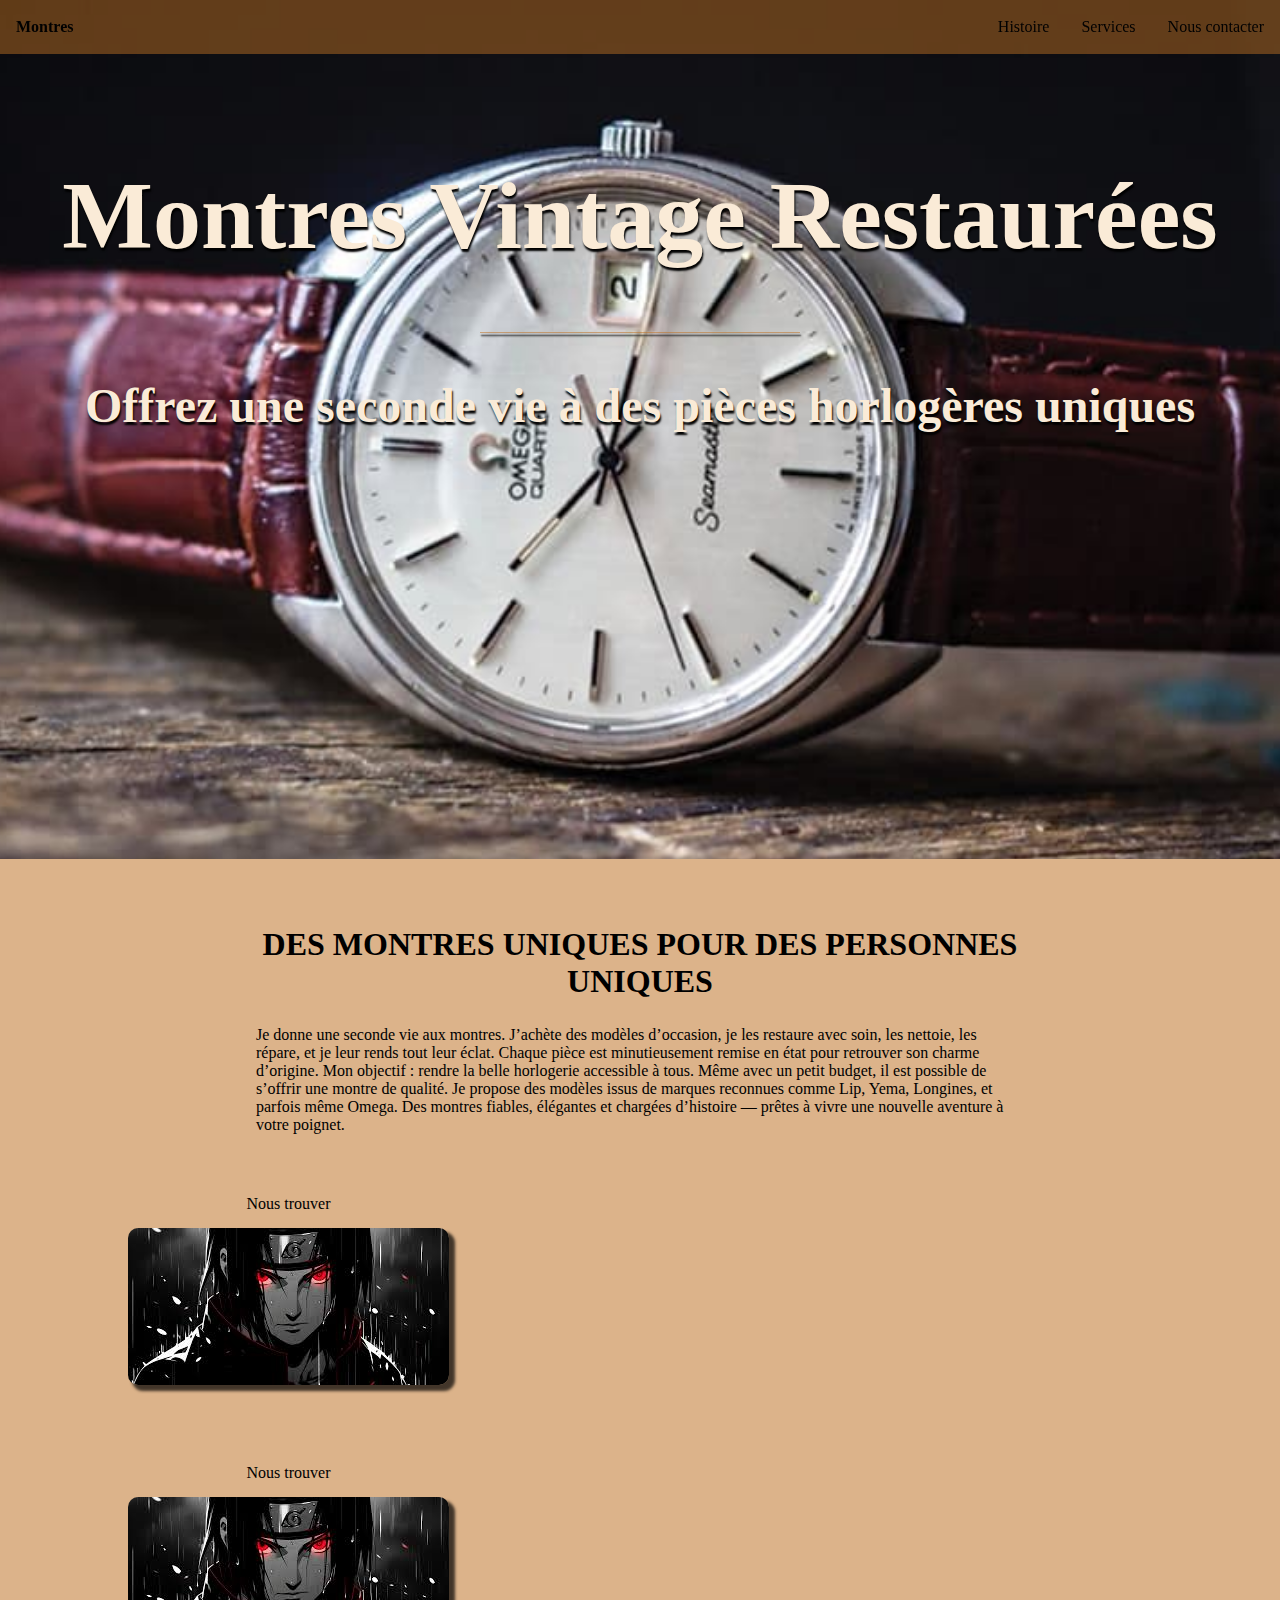
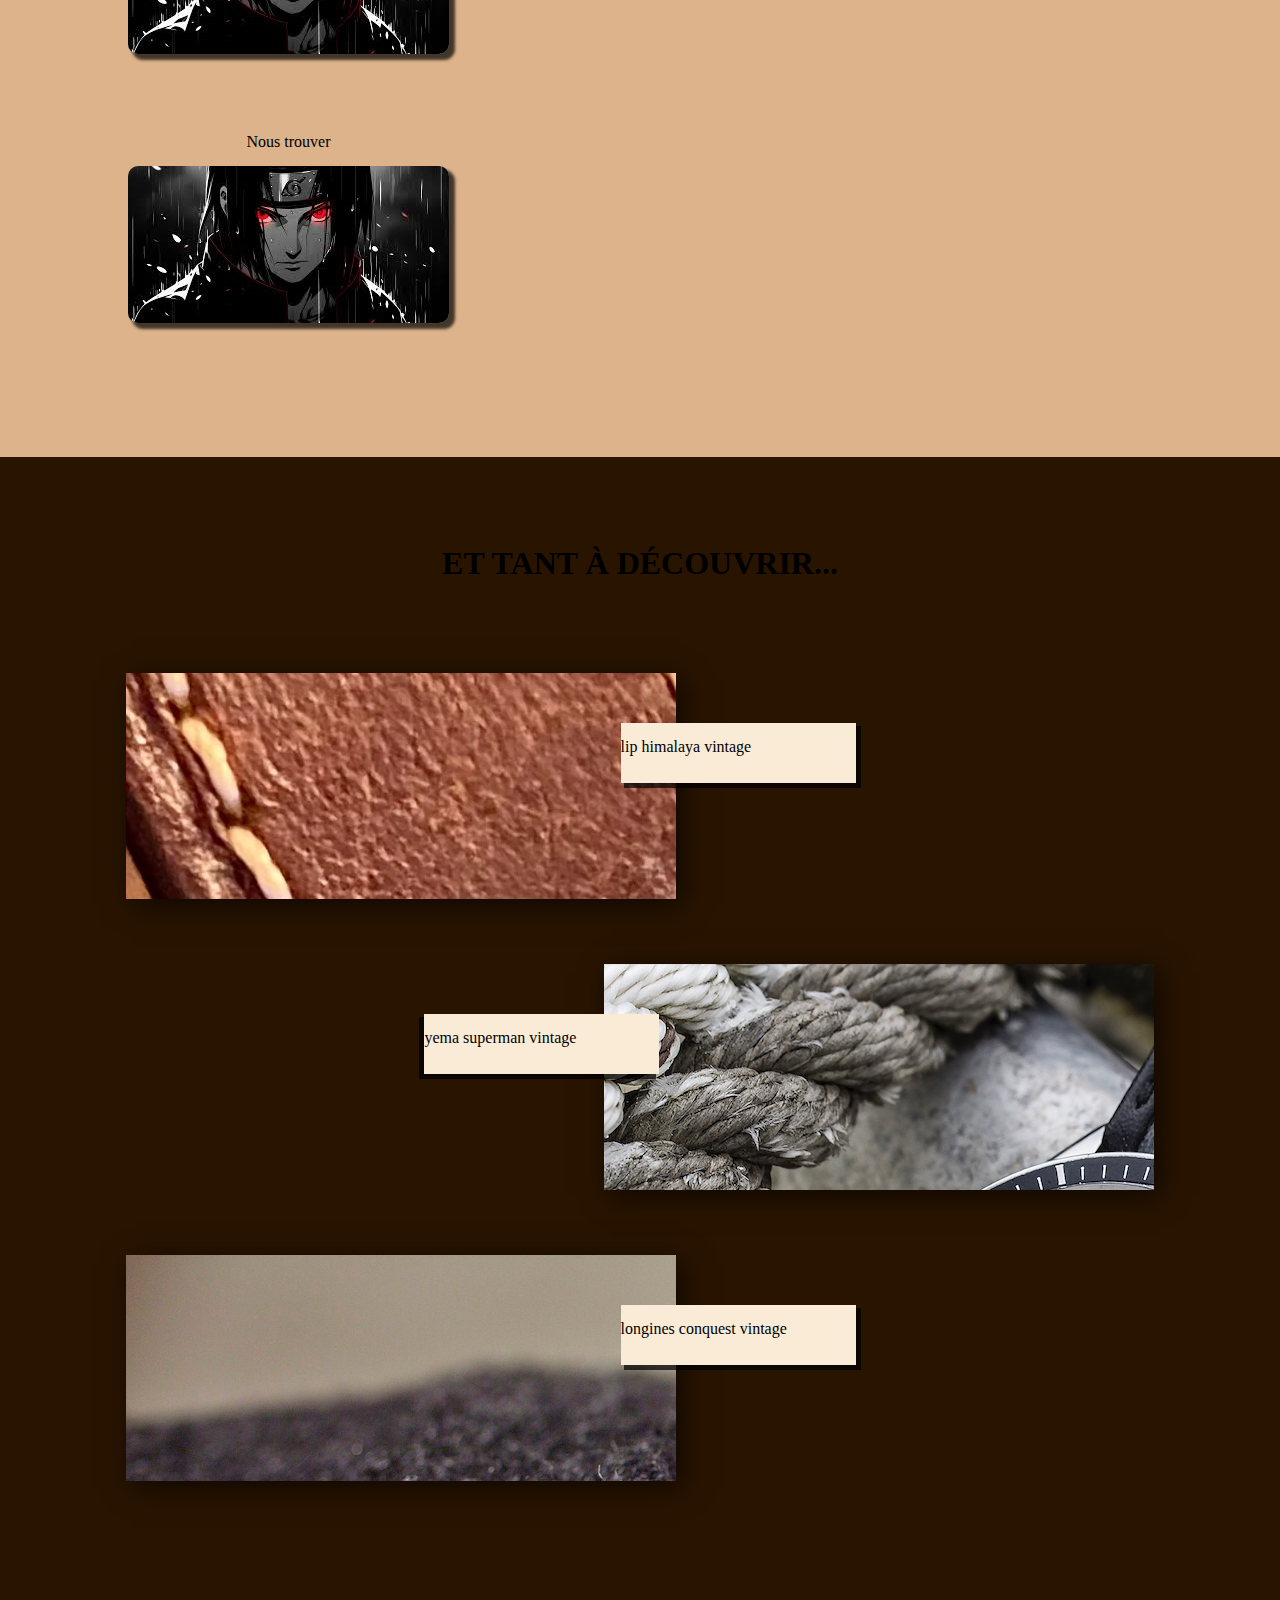
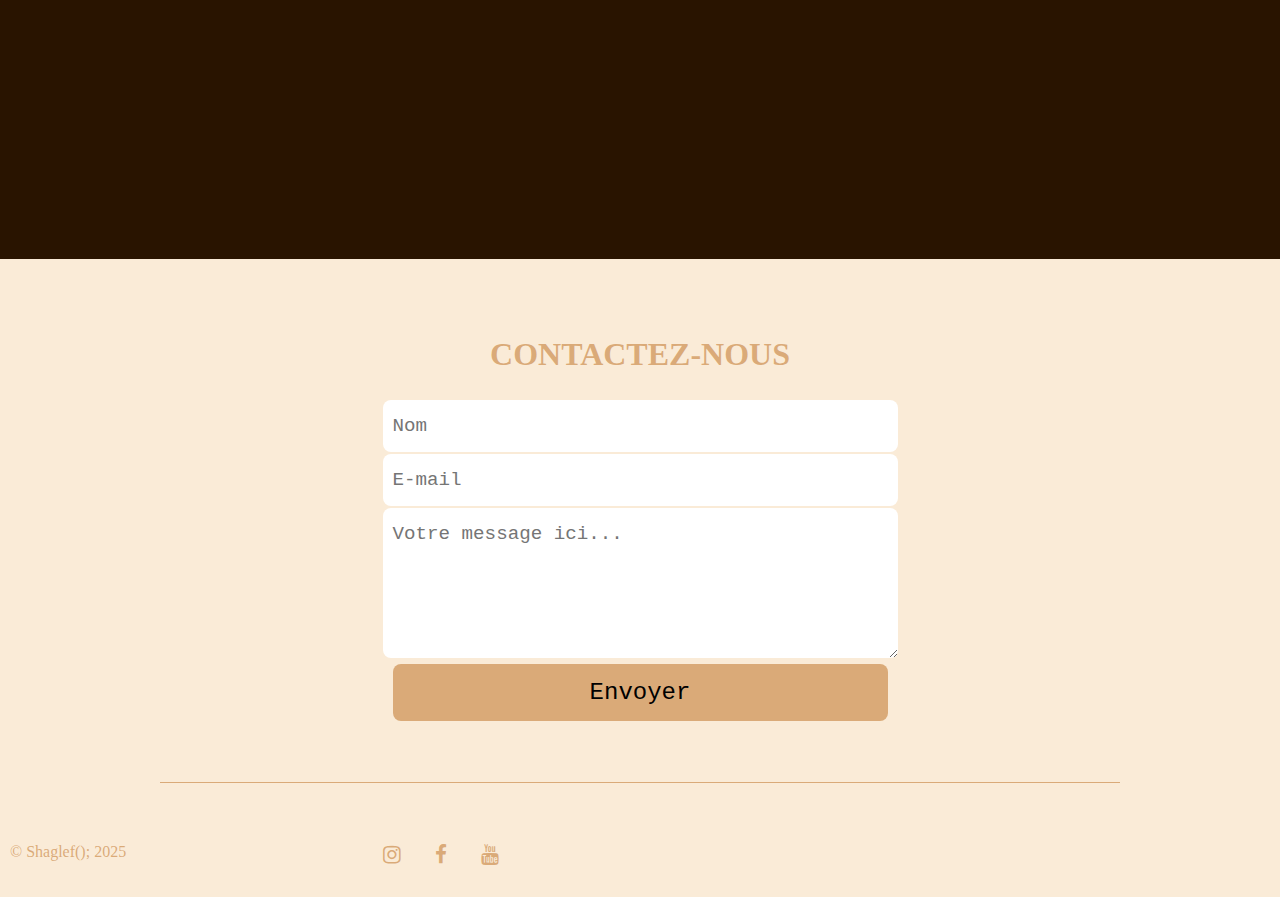
<file: Projet Seconde-Vie/index.html>
<!DOCTYPE html>
<html lang="fr">
<head>
    <meta charset="UTF-8">
    <meta name="viewport" content="width=device-width, initial-scale=1.0">
    <title>Seconde-Vie</title>
    <link rel="shortcut icon" href="8d367f47-6902-4510-b39a-88a167b0541b.png">


<link rel="stylesheet" href="style.css">
<link rel="stylesheet" href="https://cdnjs.cloudflare.com/ajax/libs/font-awesome/4.7.0/css/font-awesome.css



">

</head>
<body>
    <header>
    <nav>
        <ul>
            <li id="logo"><a href="#">Montres</a></li>
            <li><a href="#contact">Nous contacter</a></li>
            <li><a href="#services">Services</a></li>
            <li><a href="#histoire">Histoire</a></li>

        </ul>
    </nav>
    <div id="imagePrincipale">
         <h1>Montres Vintage Restaurées</h1>
         <div id="premierTrait"></div>
         <h3>Offrez une seconde vie à des pièces horlogères uniques</h3>
    </div>
    </header>
    <section id="presentation">
        <div id="texteIntro">
            <h2>Des montres uniques pour des personnes uniques</h2>
            <p>Je donne une seconde vie aux montres. J’achète des modèles d’occasion, je les restaure avec soin, les nettoie, les répare, et je leur rends tout leur éclat. Chaque pièce est minutieusement remise en état pour retrouver son charme d’origine. Mon objectif : rendre la belle horlogerie accessible à tous. Même avec un petit budget, il est possible de s’offrir une montre de qualité. Je propose des modèles issus de marques reconnues comme Lip, Yema, Longines, et parfois même Omega. Des montres fiables, élégantes et chargées d’histoire — prêtes à vivre une nouvelle aventure à votre poignet.</p>
        </div>
        <div id="montres">
            <div class="imagesMontres">
                <h4>Nous trouver</h4>
                <a href="#"><img src="images.jpeg" alt="montre"></a>
            </div>
        </div>
                </div>
        <div id="montres">
            <div class="imagesMontres">
                <h4>Nous trouver</h4>
                <a href="#"><img src="images.jpeg" alt="montre"></a>
            </div>
        </div>
                </div>
        <div id="montres">
            <div class="imagesMontres">
                <h4>Nous trouver</h4>
                <a href="#"><img src="images.jpeg" alt="montre"></a>
            </div>
        </div>
 
    </section>
    <section id="gallerie">
        <h2>Et tant à découvrir...</h2>
        <ul>
            <li id="lip"><p>lip himalaya vintage</p></li>
            <li id="yema"><p>yema superman vintage</p></li>
            <li id="longines"><p>longines conquest vintage</p></li>
        </ul>
    </section>
    <footer>
        <h2 id="contact">Contactez-nous</h2>
        <form>
            <input placeholder="Nom">
            <input placeholder="E-mail">
            <textarea placeholder="Votre message ici..."></textarea>
            <button>Envoyer</button>
        </form>
        <div id="deuxiemeTrait"></div>
        <div id="copyrightEtIcons">
            <div id="cpyright">
                <span>© Shaglef(); 2025</span>
            </div>
            <div id="icons">
                <a href="http://www.instagram.fr"><i class="fa fa-instagram"></i></a>
                <a href="https://www.facebook"><i class="fa fa-facebook"></i></a>
                <a href="http://www.youtube.fr"><i class="fa fa-youtube"></i></a>
                
            </div>
        </div>
    </footer>

    
</body>
</html>
</file>
<file: Projet Seconde-Vie/style.css>
@import url('https://fonts.googleapis.com/css2?family=Playwrite+AU+QLD:wght@100..400&display=swap');

html {
    scroll-behavior: smooth;
}

body {
    font-family: 'Playwrite';
    padding: 0;
    margin: 0;
}
ul {
    padding: 0;
    margin: 0;
}
li {
    list-style-type: none;
}
h2 {
    text-transform: uppercase;
    text-align: center;
    padding-top: 30px;
    font-size: 2em;
}
a {
    text-decoration: none;
    color: black;
}
/* ****************************** NAVBAR ******************************* */
nav {
    overflow: hidden;
    background-color: #be72268a;
    position: fixed;
    width: 100%;
    opacity: 0.9;
}
header li {
    float: right;
    font-size: 1,2em;

}
header li a {
    text-decoration: none;
    display: block;
    text-align: center;
    padding: 18px 16px;
}
#logo {
    font-weight: bold;
    float: left;
}
/* ********************************** IMAGE PRINCIPALE ***************************** */
#imagePrincipale {
    padding-top: 60px;
    background: url(qu-est-ce-qu-une-montre-vintage.jpg) no-repeat fixed 50% 50%;
    background-size: cover;
    height: 799px;
}
h1 {
    font-size: 'Playwright';
    text-align: center;
    color: antiquewhite;
    font-size: 6em;
    margin-top: 100px;
    text-shadow: 1px 3px 2px black;

}
#premierTrait {
    height: 1px;
    width: 25%;
    margin: -3px auto;
    background-color: #be72268a;
    box-shadow: 1px 3px 2px black;

}
h3 {
    text-align: center;
    color:antiquewhite;
    font-size: 3em;
    text-shadow: 1px 3px 2px black;
}
/* ***************************** PRESENTATION ***************************** */
#presentation {
    background-color:#be72268a ;
    padding: 10px 0px 100px 0;
}
#texteIntro {
    padding: 0px 20%;
}
#montres {
    display: flex;
    flex-wrap: wrap;
    justify-content: space-between;
    padding: 30px 10%;
}
.imagesMontres h4 {
    font-family: 'Playwright';
    text-align: center;
    font-size: 1,8em;
    margin: 15px;
    font-weight: 300;

}
.imagesMontres img {
    border-radius: 10px;
    box-shadow: 5px 5px 3px 1px rgba(0,0,0,0.7);
}
.imagesMontres img:hover {
    opacity: 0.5;
    transform: scale(1.05);
    transition: 0,8s ease-in-out;
}
/* ********************** GALLERIE ************************ */
#gallerie {
    height: 1400px;
    background-color: rgb(41, 20, 0);
    padding : 1px 2%;
}
#gallerie h2 {
    padding-top: 60px;
}
#lip {
    background: url(24F50D9F-85B6-41B7-A5DC-3584B5C10E17.webp);
}
#yema {
    background: url(Yema-Superman-vintage-ref.530016.jpg);
}
#longines {
    background: url(_img.jpg);
}
#gallerie li {
    margin: 65px 100px 0 100px;
    height: 226px;
    width: 55%;
    max-width: 550px;
    float: left;
    box-shadow: 6px 6px 28px -1px rgba(0,0,0,0.7);
}
#gallerie p {
    height: 45px;
    width: 235px;
    background-color: antiquewhite;
    float: right;
    margin: 50px -180px 0 0;
    font-size: center;
    padding-top: 15px;
    box-shadow: 4px 4px 0 1px rgba(0,0,0,0.7);
}
#gallerie #yema {
    float: right;
}
#yema p {
    float: left;
    background-color: antiquewhite;
    margin-left: -180px;
    box-shadow: -4px 4px 0 1px rgba(0,0,0,0.7);
}
/* **************************** FOOTER ************************* */
footer {
    background-color: antiquewhite;
    color: #be72268a;
    padding: 20px 0 10px 0;
    text-align: center;
}
form {
    margin: 0 auto;
    max-width: 900px;
}
input, textarea, button {
    border: none;
    width: 55%;
    padding: 15px 10px;
    margin: 1px 0;
    font-size: 1.2em;
    font-family: 'Courier New', Courier, monospace;
    border-radius: 8px;
}
textarea {
    height: 120px;
}
button {
    font-size: 1.5em;
    background-color: #be72268a;
}
button:hover {
    background-color: antiquewhite;
    color:#be72268a;
    cursor: pointer;
    transition: 0.3s ease-in-out;
}
#deuxiemeTrait {
    height: 1px;
    width: 75%;
    background-color: #be72268a;
    margin: 60px auto;
}
#copyrightEtIcons {
    display: flex;
    margin-bottom: 20px;
    padding: 0 10px;
}
#copyright {
    width: 50%;
    text-align: left;
    color:antiquewhite;
}
#icons {
    width: 50%;
    text-align: center;
}
#icons a {
    display: inline-block;
    padding: 0 15px;
    font-size: 1.3em;
    color: #be72268a;
}
#icons a:hover {
    transform: scale(1.5);
    transition: 0.1s;
}
</file>
